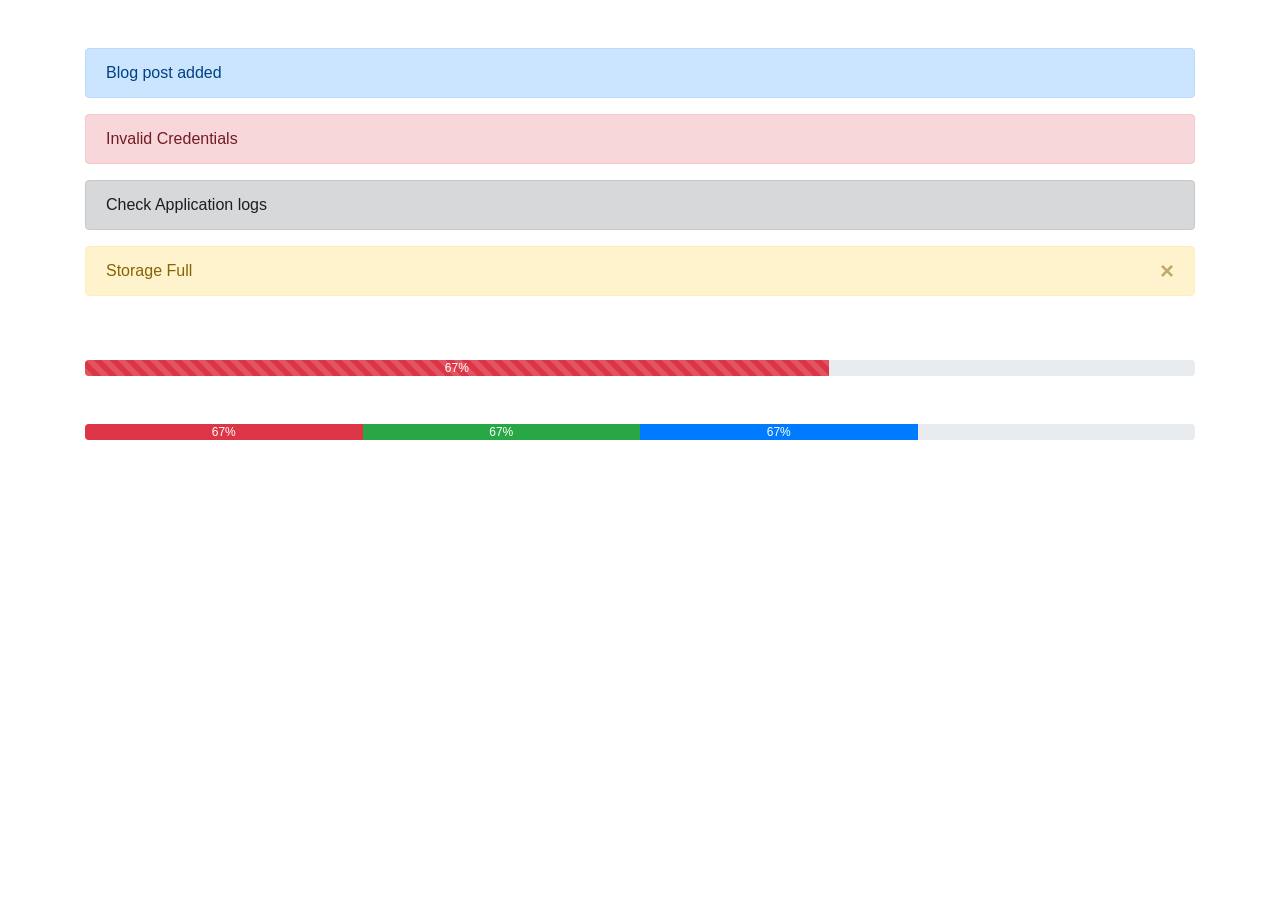
<file: alert.html>
<!DOCTYPE html>
<html lang="en">
<head>
    <meta charset="UTF-8">
    <meta http-equiv="X-UA-Compatible" content="IE=edge">
    <meta name="viewport" content="width=device-width, initial-scale=1.0">
    <title>AlertTab</title>
    <link
      rel="stylesheet"
      href="https://use.fontawesome.com/releases/v5.0.13/css/all.css"
      integrity="sha384-DNOHZ68U8hZfKXOrtjWvjxusGo9WQnrNx2sqG0tfsghAvtVlRW3tvkXWZh58N9jp"
      crossorigin="anonymous"
    />
    <!-- Bootstrap CSS-->
    <link
      rel="stylesheet"
      href="https://stackpath.bootstrapcdn.com/bootstrap/4.1.3/css/bootstrap.min.css"
      integrity="sha384-MCw98/SFnGE8fJT3GXwEOngsV7Zt27NXFoaoApmYm81iuXoPkFOJwJ8ERdknLPMO"
      crossorigin="anonymous"
    />

</head>
<body>
      <!-- <h1>AlertTab</h1> -->
      <div class="container mt-5">
        <div class="alert alert-primary">Blog post added</div>
        <div class="alert alert-danger">Invalid Credentials</div>
        <div class="alert alert-dark">Check Application logs</div>
        <div class="alert alert-warning alert-dismissible">
          <button class="close" type="button" data-dismiss="alert">
            <span>&times;</span>
          </button>
          Storage Full
        </div>
      </div>
      <br /><br />
      <div class="container">
        <div class="progress">
          <div
            class="progress-bar bg-danger progress-bar-striped progress-bar-animated"
            style="width: 67%"
          >
            67%
          </div>
        </div>
        <br /><br />
        <div class="progress">
          <div class="progress-bar bg-danger" style="width: 25%">67%</div>
          <div class="progress-bar bg-success" style="width: 25%">67%</div>
          <div class="progress-bar bg-primary" style="width: 25%">67%</div>
        </div>
      </div>
      <!-- jquery -->
      <script
        src="https://code.jquery.com/jquery-3.3.1.slim.min.js"
        integrity="sha384-q8i/X+965DzO0rT7abK41JStQIAqVgRVzpbzo5smXKp4YfRvH+8abtTE1Pi6jizo"
        crossorigin="anonymous"
      ></script>
      <!-- popper Bootstrap dropdown require Popper. js (https://popper.js.org) -->
      <script
        src="https://cdnjs.cloudflare.com/ajax/libs/popper.js/1.14.3/umd/popper.min.js"
        integrity="sha384-ZMP7rVo3mIykV+2+9J3UJ46jBk0WLaUAdn689aCwoqbBJiSnjAK/l8WvCWPIPm49"
        crossorigin="anonymous"
      ></script>
      <!-- bootstrap -->
      <script
        src="https://stackpath.bootstrapcdn.com/bootstrap/4.1.1/js/bootstrap.min.js"
        integrity="sha384-smHYKdLADwkXOn1EmN1qk/HfnUcbVRZyYmZ4qpPea6sjB/pTJ0euyQp0Mk8ck+5T"
        crossorigin="anonymous"
      ></script>
</body>
</html>
</file>
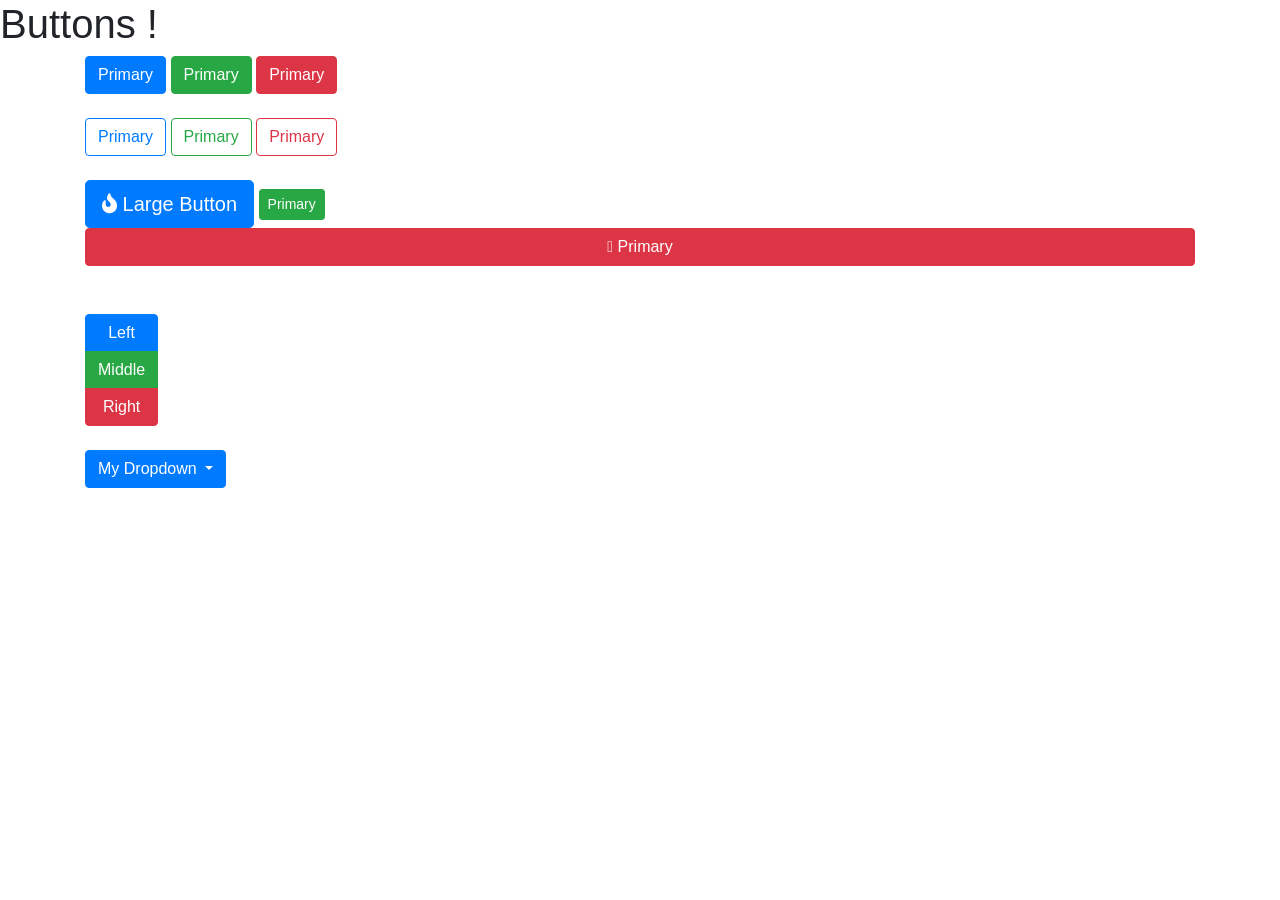
<file: button1.html>
<!DOCTYPE html>
<html lang="en">
<head>
    <meta charset="UTF-8">
    <meta http-equiv="X-UA-Compatible" content="IE=edge">
    <meta name="viewport" content="width=device-width, initial-scale=1.0">
    <title>Document</title>
     <link
       rel="stylesheet"
       href="https://use.fontawesome.com/releases/v5.0.13/css/all.css"
       integrity="sha384-DNOHZ68U8hZfKXOrtjWvjxusGo9WQnrNx2sqG0tfsghAvtVlRW3tvkXWZh58N9jp"
       crossorigin="anonymous"
     />
     <!-- Bootstrap CSS-->
     <link
       rel="stylesheet"
       href="https://stackpath.bootstrapcdn.com/bootstrap/4.1.3/css/bootstrap.min.css"
       integrity="sha384-MCw98/SFnGE8fJT3GXwEOngsV7Zt27NXFoaoApmYm81iuXoPkFOJwJ8ERdknLPMO"
       crossorigin="anonymous"
     />
 
     <title>Buttons!</title>
</head>
<body>
    <h1>Buttons !</h1>

    <div class="container">
      <button class="btn btn-primary" type="button">Primary</button>
      <button class="btn btn-success" type="button">Primary</button>
      <button class="btn btn-danger" type="button">Primary</button>
      <br /><br />
      <button class="btn btn-outline-primary" type="button">Primary</button>
      <button class="btn btn-outline-success" type="button">Primary</button>
      <button class="btn btn-outline-danger" type="button">Primary</button>
      <br /><br />
      <button class="btn btn-primary btn-lg" type="button">
        <i class="fas fa-fire"></i>
        Large Button
      </button>
      <button class="btn btn-success btn-sm" type="button">Primary</button>
      <button class="btn btn-danger btn-block" type="button">
        <i class="fa-solid fa-fire"></i>
        Primary
      </button>
      <br /><br />
      <div class="btn-group-vertical">
        <button class="btn btn-primary" type="button">Left</button>
        <button class="btn btn-success" type="button">Middle</button>
        <button class="btn btn-danger" type="button">Right</button>
      </div>
      <br /><br />
      <!-- BUTTON DROPDOWNS -->
      <div class="dropdown">
        <button
          class="btn btn-primary dropdown-toggle"
          type="button"
          data-toggle="dropdown"
        >
          My Dropdown
        </button>
        <div class="dropdown-menu">
          <a class="dropdown-item" href="#">Link One</a>
          <a class="dropdown-item" href="#">Link Two</a>
          <a class="dropdown-item" href="#">Link Three</a>
        </div>
      </div>
    </div>
    <!-- jquery -->
    <script
      src="https://code.jquery.com/jquery-3.3.1.slim.min.js"
      integrity="sha384-q8i/X+965DzO0rT7abK41JStQIAqVgRVzpbzo5smXKp4YfRvH+8abtTE1Pi6jizo"
      crossorigin="anonymous"
    ></script>
    <!-- popper Bootstrap dropdown require Popper. js (https://popper.js.org) -->
    <script
      src="https://cdnjs.cloudflare.com/ajax/libs/popper.js/1.14.3/umd/popper.min.js"
      integrity="sha384-ZMP7rVo3mIykV+2+9J3UJ46jBk0WLaUAdn689aCwoqbBJiSnjAK/l8WvCWPIPm49"
      crossorigin="anonymous"
    ></script>
    <!-- bootstrap -->
    <script
      src="https://stackpath.bootstrapcdn.com/bootstrap/4.1.1/js/bootstrap.min.js"
      integrity="sha384-smHYKdLADwkXOn1EmN1qk/HfnUcbVRZyYmZ4qpPea6sjB/pTJ0euyQp0Mk8ck+5T"
      crossorigin="anonymous"
    ></script>
</body>
</html>
</file>
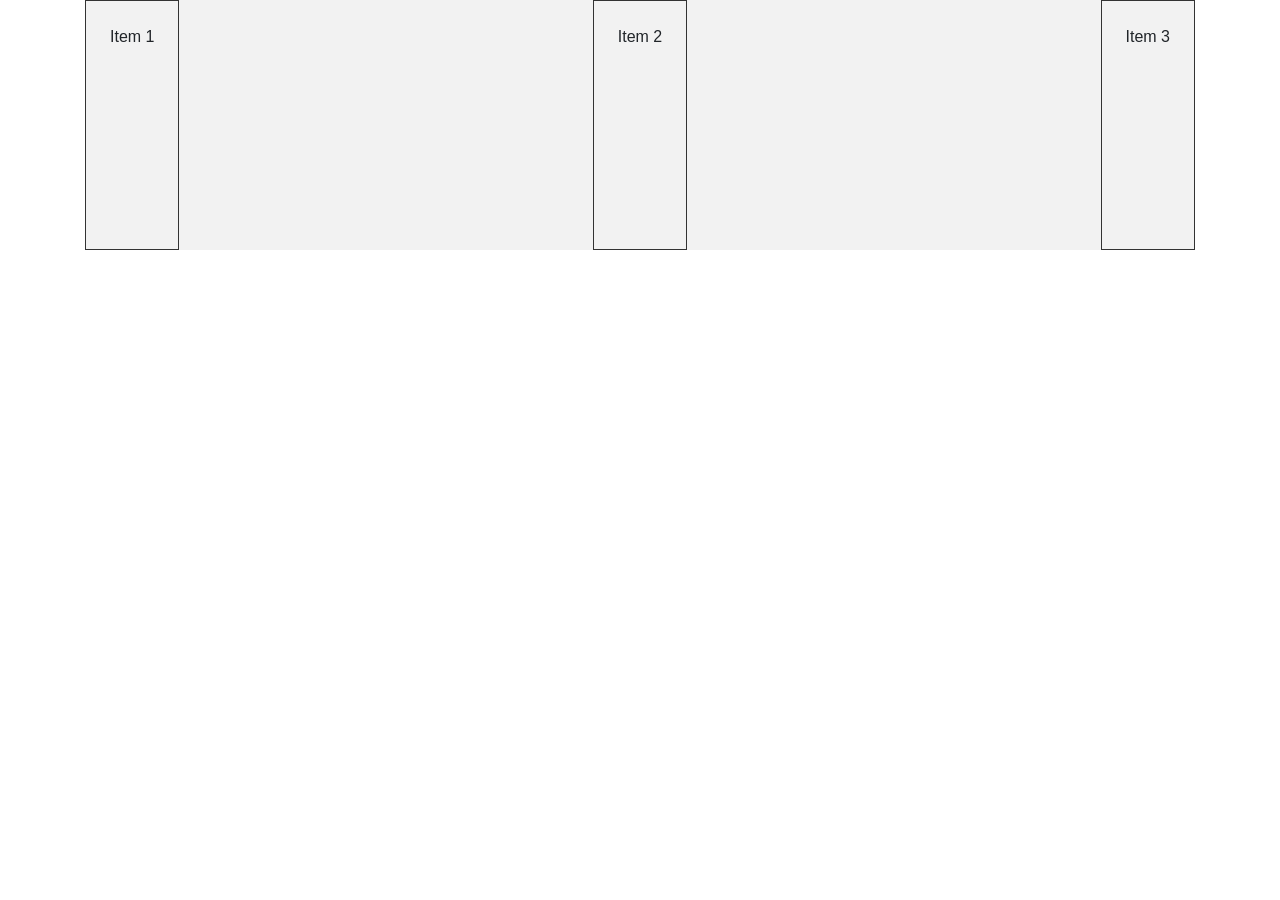
<file: flexbox.html>
<!DOCTYPE html>
<html lang="en">
<head>
    <meta charset="UTF-8">
    <meta http-equiv="X-UA-Compatible" content="IE=edge">
    <meta name="viewport" content="width=device-width, initial-scale=1.0">
    <title>Flexbox</title>
    <link
      rel="stylesheet"
      href="https://use.fontawesome.com/releases/v5.0.13/css/all.css"
      integrity="sha384-DNOHZ68U8hZfKXOrtjWvjxusGo9WQnrNx2sqG0tfsghAvtVlRW3tvkXWZh58N9jp"
      crossorigin="anonymous"
    />
    <!-- Bootstrap CSS-->
    <link
      rel="stylesheet"
      href="https://stackpath.bootstrapcdn.com/bootstrap/4.1.3/css/bootstrap.min.css"
      integrity="sha384-MCw98/SFnGE8fJT3GXwEOngsV7Zt27NXFoaoApmYm81iuXoPkFOJwJ8ERdknLPMO"
      crossorigin="anonymous"
    />
    <style>
        .row-hl {
          background: #f2f2f2;
          height: 250px;
        }
  
        .item-hl {
          border: 1px solid #333;
        }
      </style>
</head>
<body>
    <div class="container">
        <div class="d-flex justify-content-between row-hl">
          <div class="p-4 item-hl">Item 1</div>
          <div class="p-4 item-hl">Item 2</div>
          <div class="p-4 item-hl">Item 3</div>
        </div>
      </div>
      <!-- jquery -->
      <script
        src="https://code.jquery.com/jquery-3.3.1.slim.min.js"
        integrity="sha384-q8i/X+965DzO0rT7abK41JStQIAqVgRVzpbzo5smXKp4YfRvH+8abtTE1Pi6jizo"
        crossorigin="anonymous"
      ></script>
      <!-- popper Bootstrap dropdown require Popper. js (https://popper.js.org) -->
      <script
        src="https://cdnjs.cloudflare.com/ajax/libs/popper.js/1.14.3/umd/popper.min.js"
        integrity="sha384-ZMP7rVo3mIykV+2+9J3UJ46jBk0WLaUAdn689aCwoqbBJiSnjAK/l8WvCWPIPm49"
        crossorigin="anonymous"
      ></script>
      <!-- bootstrap -->
      <script
        src="https://stackpath.bootstrapcdn.com/bootstrap/4.1.1/js/bootstrap.min.js"
        integrity="sha384-smHYKdLADwkXOn1EmN1qk/HfnUcbVRZyYmZ4qpPea6sjB/pTJ0euyQp0Mk8ck+5T"
        crossorigin="anonymous"
      ></script>  
</body>
</html>
</file>
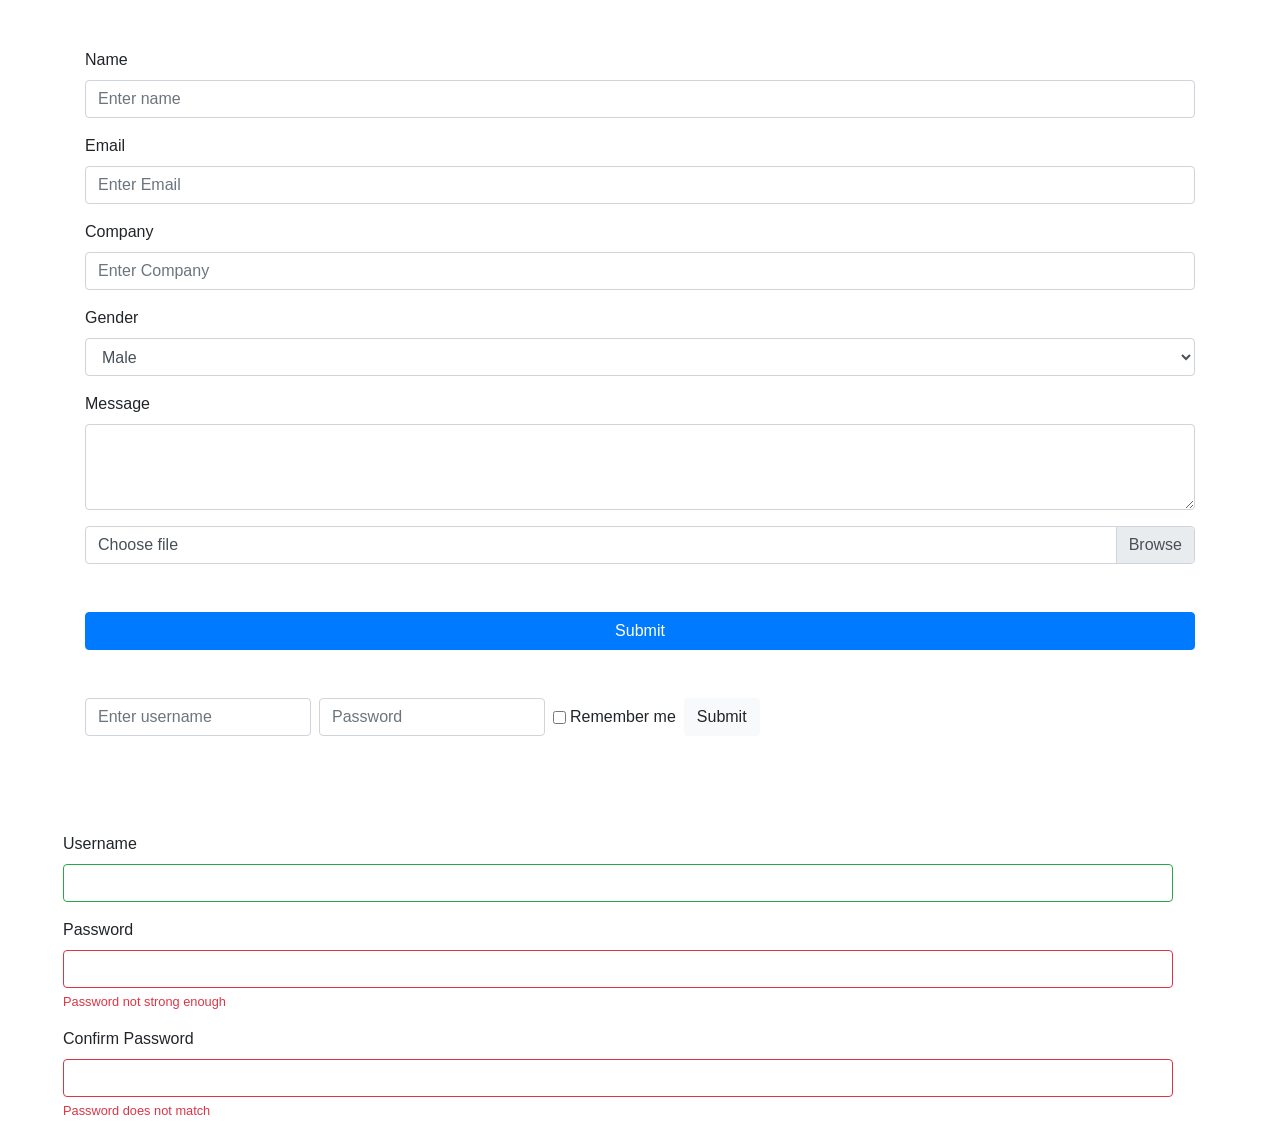
<file: forms.html>
<!DOCTYPE html>
<html lang="en">
<head>
    <meta charset="UTF-8">
    <meta http-equiv="X-UA-Compatible" content="IE=edge">
    <meta name="viewport" content="width=device-width, initial-scale=1.0">
    <title>Form</title>
    <link
      rel="stylesheet"
      href="https://use.fontawesome.com/releases/v5.0.13/css/all.css"
      integrity="sha384-DNOHZ68U8hZfKXOrtjWvjxusGo9WQnrNx2sqG0tfsghAvtVlRW3tvkXWZh58N9jp"
      crossorigin="anonymous"
    />
    <!-- Bootstrap CSS-->
    <link
      rel="stylesheet"
      href="https://stackpath.bootstrapcdn.com/bootstrap/4.1.3/css/bootstrap.min.css"
      integrity="sha384-MCw98/SFnGE8fJT3GXwEOngsV7Zt27NXFoaoApmYm81iuXoPkFOJwJ8ERdknLPMO"
      crossorigin="anonymous"
    />
</head>
<body>
     <!-- <h1>Form</h1> -->
     <div class="container mt-5">
        <div>
          <div class="form-group">
            <label for="name">Name</label>
            <input
              class="form-control"
              type="text"
              id="name"
              placeholder="Enter name"
            />
          </div>
          <div class="form-group">
            <label for="email">Email</label>
            <input
              class="form-control"
              type="text"
              id="email"
              placeholder="Enter Email"
            />
          </div>
          <div class="form-group">
            <label for="company">Company</label>
            <input
              class="form-control"
              type="text"
              id="company"
              placeholder="Enter Company"
            />
          </div>
          <div class="form-group">
            <label for="gender">Gender</label>
            <select class="form-control" id="gender">
              <option>Male</option>
              <option>Female</option>
            </select>
          </div>
          <!-- TEXTAREA -->
          <div class="form-group">
            <label for="message">Message</label>
            <textarea class="form-control" id="message" rows="3"></textarea>
          </div>
          <!-- CUSTOM FILE INPUT -->
          <div class="custom-file">
            <input type="file" id="myfile" class="custom-file-input" />
            <label class="custom-file-label" for="myfile">Choose file</label>
          </div>
        </div>
  
        <br />
        <br />
        <button class="btn btn-primary btn-block" type="submit">Submit</button>
      </div>
  
      <div class="container my-5">
        <form class="form-inline">
          <input
            class="form-control mr-2"
            type="text"
            id="username"
            placeholder="Enter username"
          />
          <input
            class="form-control mr-2"
            type="text"
            id="password"
            placeholder="Password"
          />
          <div class="form-check">
            <label class="form-check-label mr-2">
              <input type="checkbox" class="form-check-input" /> Remember me
            </label>
          </div>
          <button class="btn btn-light" type="submit">Submit</button>
        </form>
      </div>
      <br />
      <br />
      <!-- VALIDATION -->
      <div class="container mx-5">
        <div class="form-group">
          <label for="username">Username</label>
          <input class="form-control is-valid" type="text" id="username" />
        </div>
        <div class="form-group">
          <label for="password">Password</label>
          <input class="form-control is-invalid" type="text" id="password" />
          <div class="invalid-feedback">Password not strong enough</div>
        </div>
        <div class="form-group">
          <label for="password2">Confirm Password</label>
          <input class="form-control is-invalid" type="text" id="password2" />
          <div class="invalid-feedback">Password does not match</div>
        </div>
      </div>
  
      <!-- jquery -->
      <script
        src="https://code.jquery.com/jquery-3.3.1.slim.min.js"
        integrity="sha384-q8i/X+965DzO0rT7abK41JStQIAqVgRVzpbzo5smXKp4YfRvH+8abtTE1Pi6jizo"
        crossorigin="anonymous"
      ></script>
      <!-- popper Bootstrap dropdown require Popper. js (https://popper.js.org) -->
      <script
        src="https://cdnjs.cloudflare.com/ajax/libs/popper.js/1.14.3/umd/popper.min.js"
        integrity="sha384-ZMP7rVo3mIykV+2+9J3UJ46jBk0WLaUAdn689aCwoqbBJiSnjAK/l8WvCWPIPm49"
        crossorigin="anonymous"
      ></script>
      <!-- bootstrap -->
      <script
        src="https://stackpath.bootstrapcdn.com/bootstrap/4.1.1/js/bootstrap.min.js"
        integrity="sha384-smHYKdLADwkXOn1EmN1qk/HfnUcbVRZyYmZ4qpPea6sjB/pTJ0euyQp0Mk8ck+5T"
        crossorigin="anonymous"
      ></script>
</body>
</html>
</file>
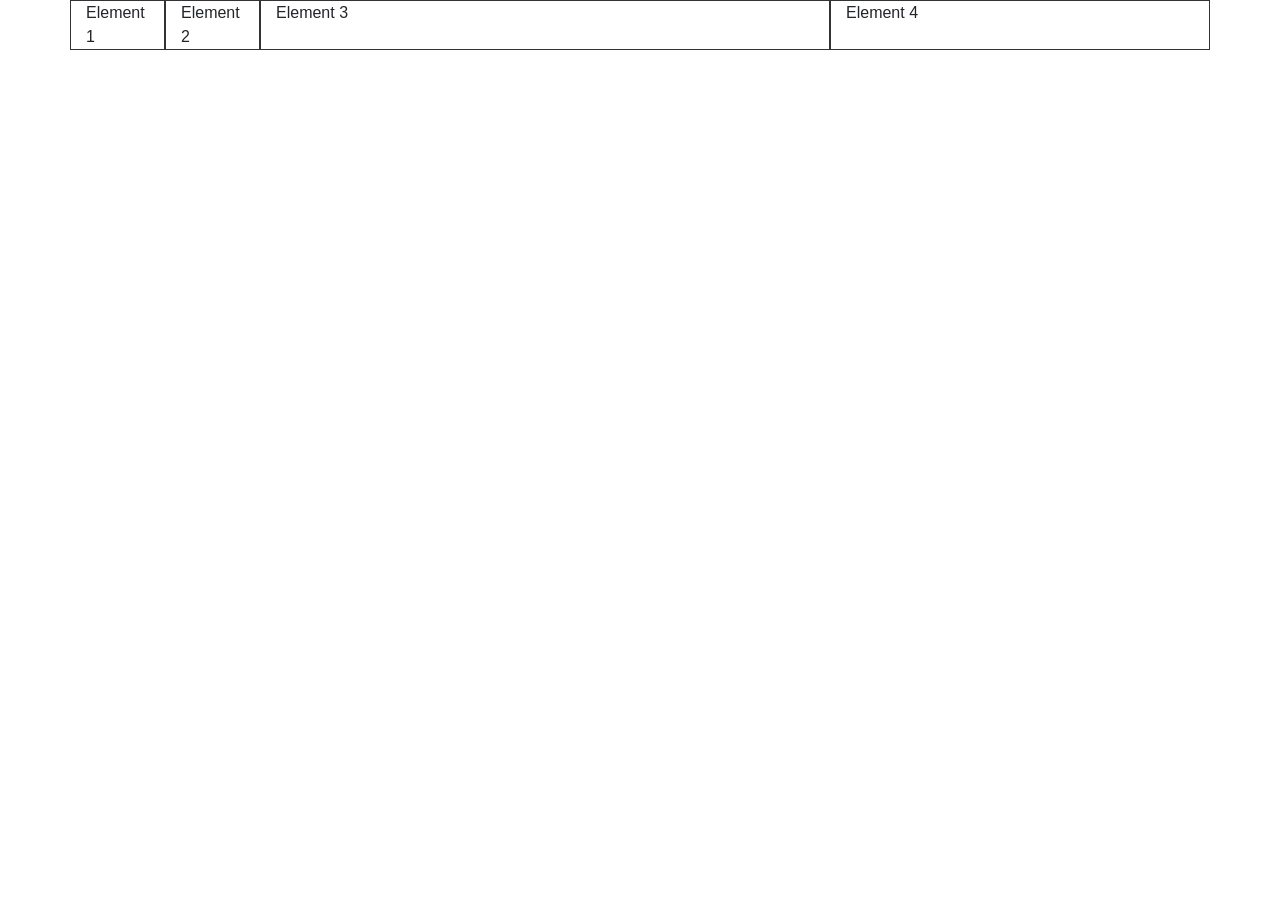
<file: grids.html>
<!DOCTYPE html>
<html lang="en">
<head>
    <meta charset="UTF-8">
    <meta http-equiv="X-UA-Compatible" content="IE=edge">
    <meta name="viewport" content="width=device-width, initial-scale=1.0">
    <title>Grids</title>
    <link
      rel="stylesheet"
      href="https://use.fontawesome.com/releases/v5.0.13/css/all.css"
      integrity="sha384-DNOHZ68U8hZfKXOrtjWvjxusGo9WQnrNx2sqG0tfsghAvtVlRW3tvkXWZh58N9jp"
      crossorigin="anonymous"
    />
    <!-- Bootstrap CSS-->
    <link
      rel="stylesheet"
      href="https://stackpath.bootstrapcdn.com/bootstrap/4.1.3/css/bootstrap.min.css"
      integrity="sha384-MCw98/SFnGE8fJT3GXwEOngsV7Zt27NXFoaoApmYm81iuXoPkFOJwJ8ERdknLPMO"
      crossorigin="anonymous"
    />

</head>
<body>
    <div class="container">
        <div class="row">
          <div class="col" style="border: 1px solid #333">Element 1</div>
          <div class="col" style="border: 1px solid #333">Element 2</div>
          <div class="col-6" style="border: 1px solid #333">Element 3</div>
          <div class="col-4" style="border: 1px solid #333">Element 4</div>
        </div>
      </div>
  
      <!-- jquery -->
      <script
        src="https://code.jquery.com/jquery-3.3.1.slim.min.js"
        integrity="sha384-q8i/X+965DzO0rT7abK41JStQIAqVgRVzpbzo5smXKp4YfRvH+8abtTE1Pi6jizo"
        crossorigin="anonymous"
      ></script>
      <!-- popper Bootstrap dropdown require Popper. js (https://popper.js.org) -->
      <script
        src="https://cdnjs.cloudflare.com/ajax/libs/popper.js/1.14.3/umd/popper.min.js"
        integrity="sha384-ZMP7rVo3mIykV+2+9J3UJ46jBk0WLaUAdn689aCwoqbBJiSnjAK/l8WvCWPIPm49"
        crossorigin="anonymous"
      ></script>
      <!-- bootstrap -->
      <script
        src="https://stackpath.bootstrapcdn.com/bootstrap/4.1.1/js/bootstrap.min.js"
        integrity="sha384-smHYKdLADwkXOn1EmN1qk/HfnUcbVRZyYmZ4qpPea6sjB/pTJ0euyQp0Mk8ck+5T"
        crossorigin="anonymous"
      ></script>
</body>
</html>
</file>
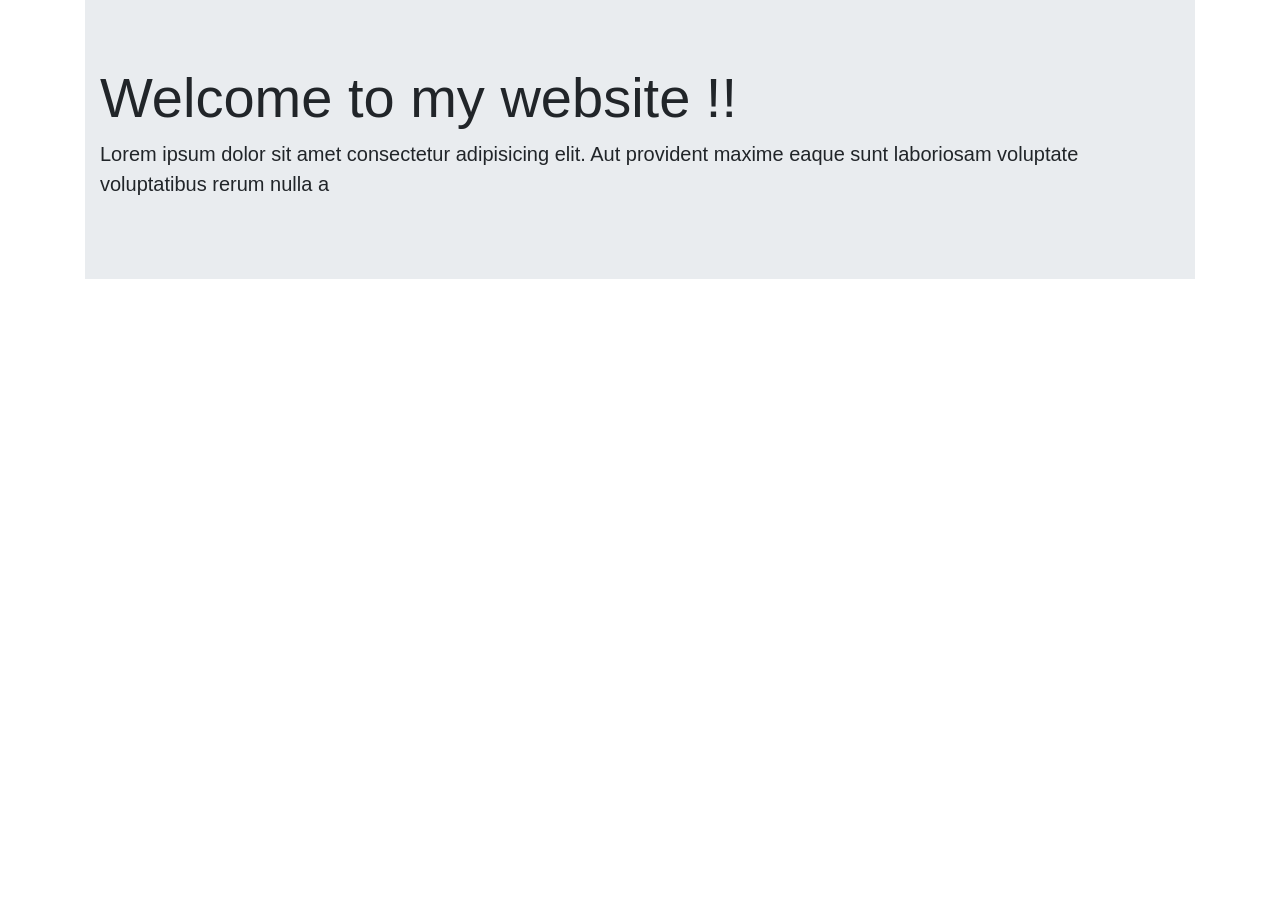
<file: jumbotrons.html>
<!DOCTYPE html>
<html lang="en">
<head>
    <meta charset="UTF-8">
    <meta http-equiv="X-UA-Compatible" content="IE=edge">
    <meta name="viewport" content="width=device-width, initial-scale=1.0">
    <title>Document</title>
    <link
      rel="stylesheet"
      href="https://use.fontawesome.com/releases/v5.0.13/css/all.css"
      integrity="sha384-DNOHZ68U8hZfKXOrtjWvjxusGo9WQnrNx2sqG0tfsghAvtVlRW3tvkXWZh58N9jp"
      crossorigin="anonymous"
    />
    <!-- Bootstrap CSS-->
    <link
      rel="stylesheet"
      href="https://stackpath.bootstrapcdn.com/bootstrap/4.1.3/css/bootstrap.min.css"
      integrity="sha384-MCw98/SFnGE8fJT3GXwEOngsV7Zt27NXFoaoApmYm81iuXoPkFOJwJ8ERdknLPMO"
      crossorigin="anonymous"
    />
</head>
<body>
    <div class="container">
        <div class="jumbotron jumbotron-fluid">
          <div class="container">
            <h1 class="display-4">Welcome to my website !!</h1>
            <p class="lead">
              Lorem ipsum dolor sit amet consectetur adipisicing elit. Aut
              provident maxime eaque sunt laboriosam voluptate voluptatibus rerum
              nulla a
            </p>
          </div>
        </div>
      </div>
      <!-- jquery -->
      <script
        src="https://code.jquery.com/jquery-3.3.1.slim.min.js"
        integrity="sha384-q8i/X+965DzO0rT7abK41JStQIAqVgRVzpbzo5smXKp4YfRvH+8abtTE1Pi6jizo"
        crossorigin="anonymous"
      ></script>
      <!-- popper Bootstrap dropdown require Popper. js (https://popper.js.org) -->
      <script
        src="https://cdnjs.cloudflare.com/ajax/libs/popper.js/1.14.3/umd/popper.min.js"
        integrity="sha384-ZMP7rVo3mIykV+2+9J3UJ46jBk0WLaUAdn689aCwoqbBJiSnjAK/l8WvCWPIPm49"
        crossorigin="anonymous"
      ></script>
      <!-- bootstrap -->
      <script
        src="https://stackpath.bootstrapcdn.com/bootstrap/4.1.1/js/bootstrap.min.js"
        integrity="sha384-smHYKdLADwkXOn1EmN1qk/HfnUcbVRZyYmZ4qpPea6sjB/pTJ0euyQp0Mk8ck+5T"
        crossorigin="anonymous"
      ></script>
</body>
</html>
</file>
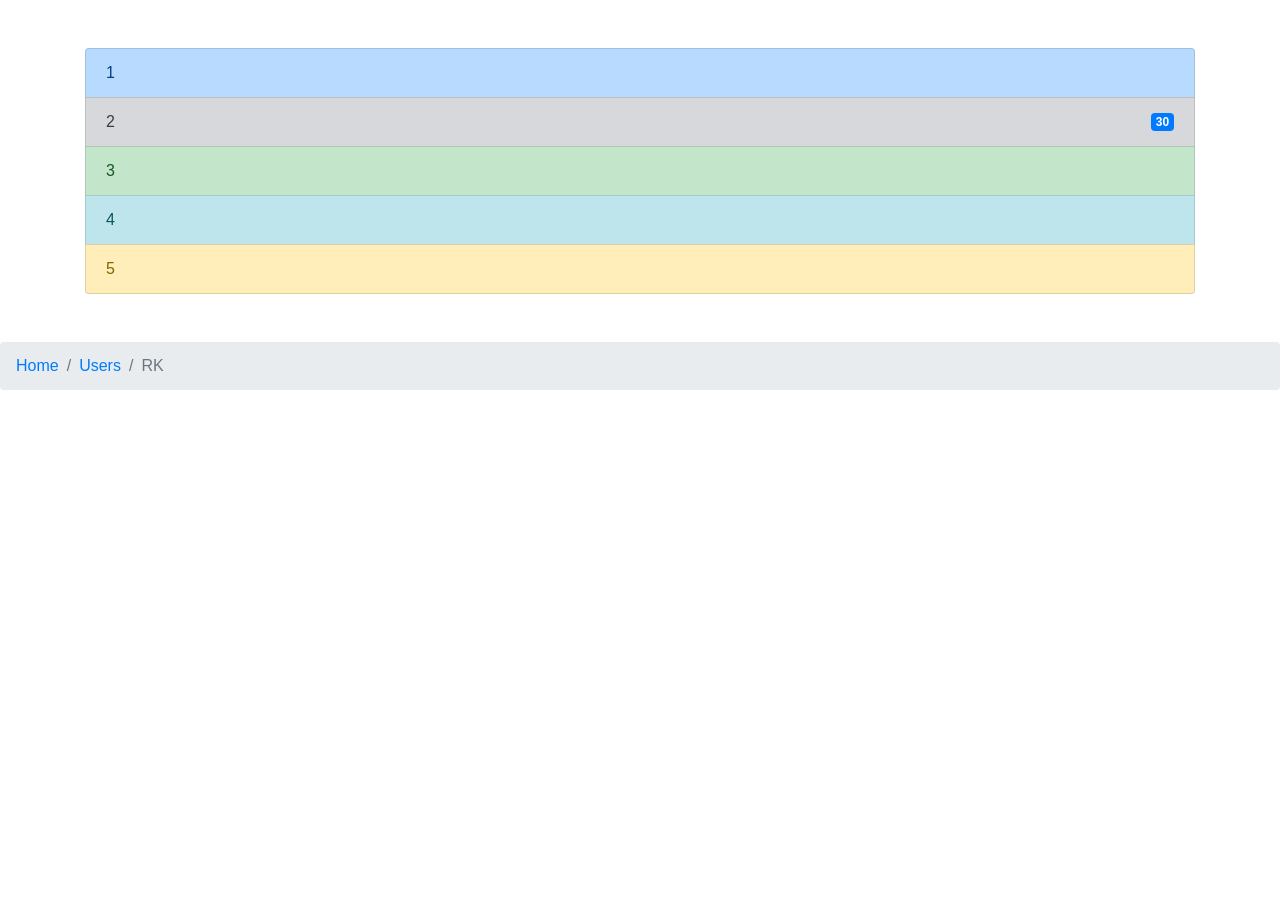
<file: list-groups.html>
<!DOCTYPE html>
<html lang="en">
<head>
    <meta charset="UTF-8">
    <meta http-equiv="X-UA-Compatible" content="IE=edge">
    <meta name="viewport" content="width=device-width, initial-scale=1.0">
    <link
    rel="stylesheet"
    href="https://use.fontawesome.com/releases/v5.0.13/css/all.css"
    integrity="sha384-DNOHZ68U8hZfKXOrtjWvjxusGo9WQnrNx2sqG0tfsghAvtVlRW3tvkXWZh58N9jp"
    crossorigin="anonymous"
  />
  <!-- Bootstrap CSS-->
  <link
    rel="stylesheet"
    href="https://stackpath.bootstrapcdn.com/bootstrap/4.1.3/css/bootstrap.min.css"
    integrity="sha384-MCw98/SFnGE8fJT3GXwEOngsV7Zt27NXFoaoApmYm81iuXoPkFOJwJ8ERdknLPMO"
    crossorigin="anonymous"
  />

  <title>Hello, world!</title>

</head>
<body>
    <!-- <h1>Hello, world!</h1> -->
    <div class="container">
        <ul class="list-group mt-5">
          <li class="list-group-item list-group-item-primary">1</li>
          <li
            class="list-group-item list-group-item-secondary d-flex justify-content-between align-items-center"
          >
            2
            <span class="badge badge-primary">30</span>
          </li>
          <li class="list-group-item list-group-item-success">3</li>
          <li class="list-group-item list-group-item-info">4</li>
          <li class="list-group-item list-group-item-warning">5</li>
        </ul>
      </div>
      <br /><br />
      <ol class="breadcrumb">
        <li class="breadcrumb-item"><a href="#">Home</a></li>
        <li class="breadcrumb-item"><a href="#">Users</a></li>
        <li class="breadcrumb-item active">RK</li>
      </ol>
      <!-- jquery -->
      <script
        src="https://code.jquery.com/jquery-3.3.1.slim.min.js"
        integrity="sha384-q8i/X+965DzO0rT7abK41JStQIAqVgRVzpbzo5smXKp4YfRvH+8abtTE1Pi6jizo"
        crossorigin="anonymous"
      ></script>
      <!-- popper Bootstrap dropdown require Popper. js (https://popper.js.org) -->
      <script
        src="https://cdnjs.cloudflare.com/ajax/libs/popper.js/1.14.3/umd/popper.min.js"
        integrity="sha384-ZMP7rVo3mIykV+2+9J3UJ46jBk0WLaUAdn689aCwoqbBJiSnjAK/l8WvCWPIPm49"
        crossorigin="anonymous"
      ></script>
      <!-- bootstrap -->
      <script
        src="https://stackpath.bootstrapcdn.com/bootstrap/4.1.1/js/bootstrap.min.js"
        integrity="sha384-smHYKdLADwkXOn1EmN1qk/HfnUcbVRZyYmZ4qpPea6sjB/pTJ0euyQp0Mk8ck+5T"
        crossorigin="anonymous"
      ></script>
</body>
</html>
</file>
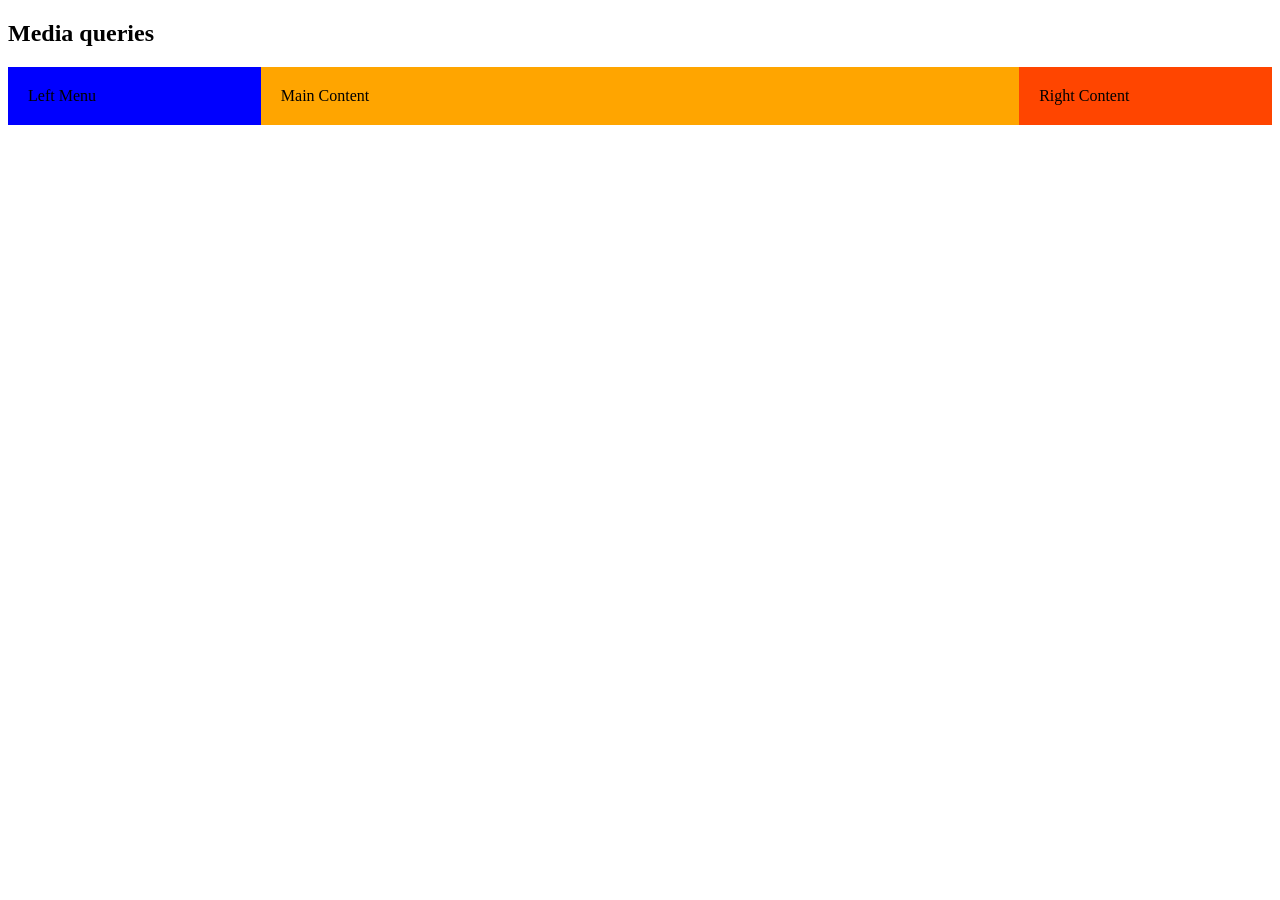
<file: media-sample.html>
<!DOCTYPE html>
<html lang="en">
<head>
    <meta charset="UTF-8">
    <meta http-equiv="X-UA-Compatible" content="IE=edge">
    <meta name="viewport" content="width=device-width, initial-scale=1.0">
    <title>Document</title>
    <style>
        * {
          box-sizing: border-box;
        }
  
        .left {
          background-color: blue;
          padding: 20px;
          width: 20%;
          float: left;
        }
        .main {
          background-color: orange;
          padding: 20px;
          width: 60%;
          float: left;
        }
        .right {
          background-color: orangered;
          padding: 20px;
          width: 20%;
          float: left;
        }
        @media screen and (max-width: 800px) {
          .left,
          .main,
          .right {
            width: 100%;
          }
        }
      </style>
</head>
<body>
    <h2>Media queries</h2>
    <div class="left">Left Menu</div>
    <div class="main">Main Content</div>
    <div class="right">Right Content</div> 
</body>
</html>
</file>
